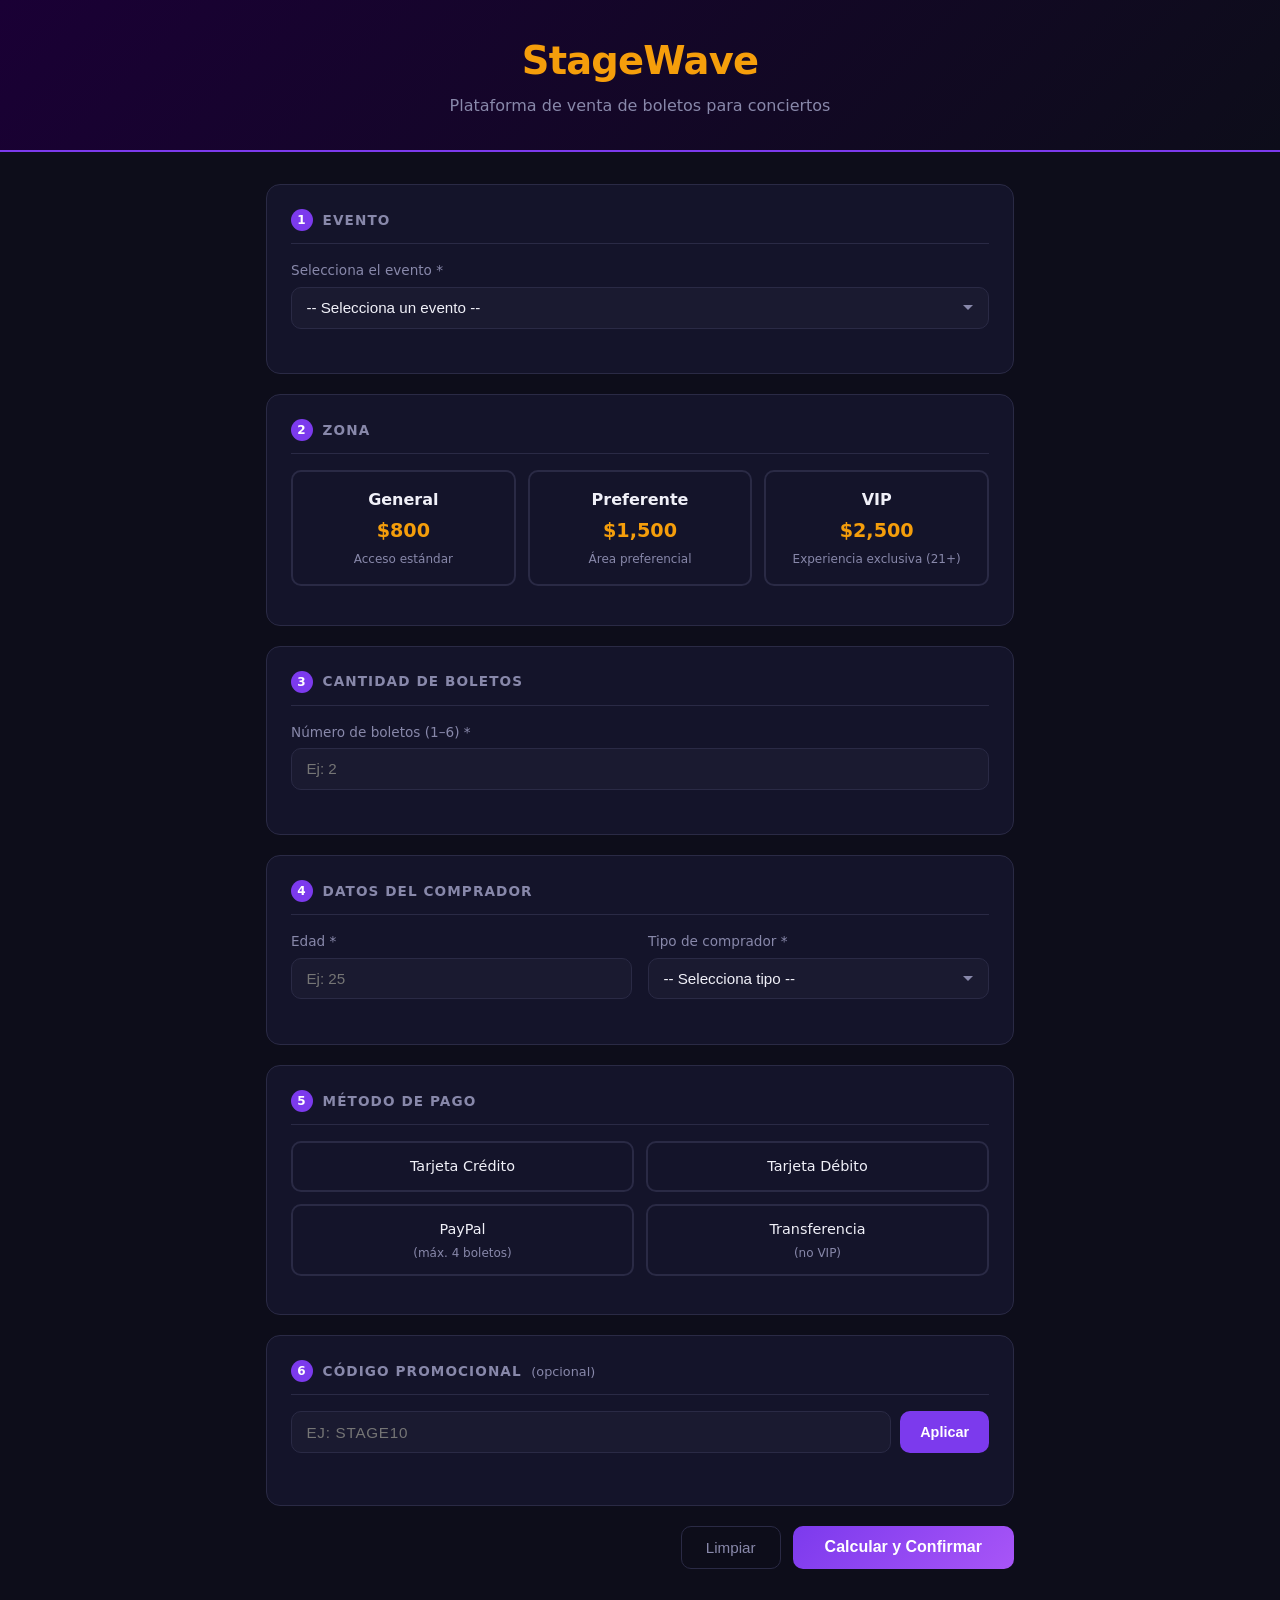
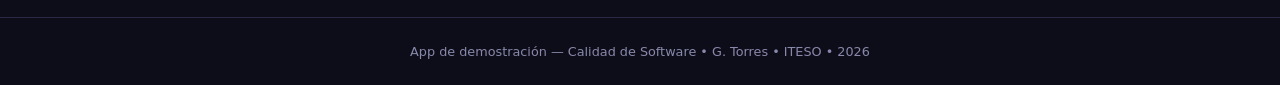
<file: index.html>
<!DOCTYPE html>
<html lang="es">
<head>
  <meta charset="UTF-8">
  <meta name="viewport" content="width=device-width, initial-scale=1.0">
  <title>StageWave - Compra de Boletos</title>
  <link rel="stylesheet" href="styles.css">
</head>
<body>

<header>
  <div class="header-content">
    <h1>StageWave</h1>
    <p>Plataforma de venta de boletos para conciertos</p>
  </div>
</header>

<main>
  <div class="container">

    <form id="ticketForm" novalidate>

      <!-- 1. Evento -->
      <section class="form-section">
        <h2><span class="step">1</span> Evento</h2>
        <div class="form-group">
          <label for="evento">Selecciona el evento *</label>
          <select id="evento" name="evento">
            <option value="">-- Selecciona un evento --</option>
            <option value="RockFest">RockFest &mdash; 15 Jul 2026 (18+)</option>
            <option value="Jazz Night">Jazz Night &mdash; 20 Ago 2026 (18+)</option>
            <option value="Pop Live">Pop Live &mdash; 10 Sep 2026 (16+)</option>
            <option value="Indie Session">Indie Session &mdash; 05 Oct 2026 (18+)</option>
          </select>
          <span class="field-error" id="eventoError"></span>
        </div>
      </section>

      <!-- 2. Zona -->
      <section class="form-section">
        <h2><span class="step">2</span> Zona</h2>
        <div class="zone-cards">
          <label class="zone-card">
            <input type="radio" name="zona" value="General">
            <div class="zone-info">
              <span class="zone-name">General</span>
              <span class="zone-price">$800</span>
              <span class="zone-desc">Acceso estándar</span>
            </div>
          </label>
          <label class="zone-card">
            <input type="radio" name="zona" value="Preferente">
            <div class="zone-info">
              <span class="zone-name">Preferente</span>
              <span class="zone-price">$1,500</span>
              <span class="zone-desc">Área preferencial</span>
            </div>
          </label>
          <label class="zone-card">
            <input type="radio" name="zona" value="VIP">
            <div class="zone-info">
              <span class="zone-name">VIP</span>
              <span class="zone-price">$2,500</span>
              <span class="zone-desc">Experiencia exclusiva (21+)</span>
            </div>
          </label>
        </div>
        <span class="field-error" id="zonaError"></span>
      </section>

      <!-- 3. Cantidad -->
      <section class="form-section">
        <h2><span class="step">3</span> Cantidad de Boletos</h2>
        <div class="form-group">
          <label for="cantidad">Número de boletos (1&ndash;6) *</label>
          <input type="number" id="cantidad" name="cantidad" placeholder="Ej: 2">
          <span class="field-error" id="cantidadError"></span>
        </div>
      </section>

      <!-- 4. Datos del comprador -->
      <section class="form-section">
        <h2><span class="step">4</span> Datos del Comprador</h2>
        <div class="form-row">
          <div class="form-group">
            <label for="edad">Edad *</label>
            <input type="number" id="edad" name="edad" placeholder="Ej: 25">
            <span class="field-error" id="edadError"></span>
          </div>
          <div class="form-group">
            <label for="tipoComprador">Tipo de comprador *</label>
            <select id="tipoComprador" name="tipoComprador">
              <option value="">-- Selecciona tipo --</option>
              <option value="General">General &mdash; sin descuento</option>
              <option value="Estudiante">Estudiante &mdash; 10% dto.</option>
              <option value="Adulto mayor">Adulto mayor &mdash; 15% dto.</option>
              <option value="Fan Club">Fan Club &mdash; 20% dto.</option>
            </select>
            <span class="field-error" id="tipoCompradorError"></span>
          </div>
        </div>
      </section>

      <!-- 5. Método de pago -->
      <section class="form-section">
        <h2><span class="step">5</span> Método de Pago</h2>
        <div class="payment-options">
          <label class="payment-card">
            <input type="radio" name="metodoPago" value="Tarjeta crédito">
            <span class="payment-label">Tarjeta Crédito</span>
          </label>
          <label class="payment-card">
            <input type="radio" name="metodoPago" value="Tarjeta débito">
            <span class="payment-label">Tarjeta Débito</span>
          </label>
          <label class="payment-card">
            <input type="radio" name="metodoPago" value="PayPal">
            <span class="payment-label">PayPal <small>(máx. 4 boletos)</small></span>
          </label>
          <label class="payment-card">
            <input type="radio" name="metodoPago" value="Transferencia">
            <span class="payment-label">Transferencia <small>(no VIP)</small></span>
          </label>
        </div>
        <span class="field-error" id="metodoPagoError"></span>
      </section>

      <!-- 6. Código promocional -->
      <section class="form-section">
        <h2><span class="step">6</span> Código Promocional <span class="optional">(opcional)</span></h2>
        <div class="promo-group">
          <input type="text" id="codigoPromo" name="codigoPromo"
                 placeholder="Ej: STAGE10" maxlength="20" autocomplete="off">
          <button type="button" id="btnAplicarPromo">Aplicar</button>
        </div>
        <span class="field-error" id="promoError"></span>
        <span class="field-success" id="promoSuccess"></span>
      </section>

      <!-- Acciones -->
      <div class="form-actions">
        <button type="button" class="btn-reset" id="btnReset">Limpiar</button>
        <button type="submit" class="btn-submit">Calcular y Confirmar</button>
      </div>

    </form>

    <!-- Resultado -->
    <div id="resultSection" class="hidden"></div>

  </div>
</main>

<footer>
  <p>App de demostración &mdash; Calidad de Software &bull; G. Torres &bull; ITESO &bull; 2026</p>
</footer>

<script src="app.js"></script>
</body>
</html>
</file>
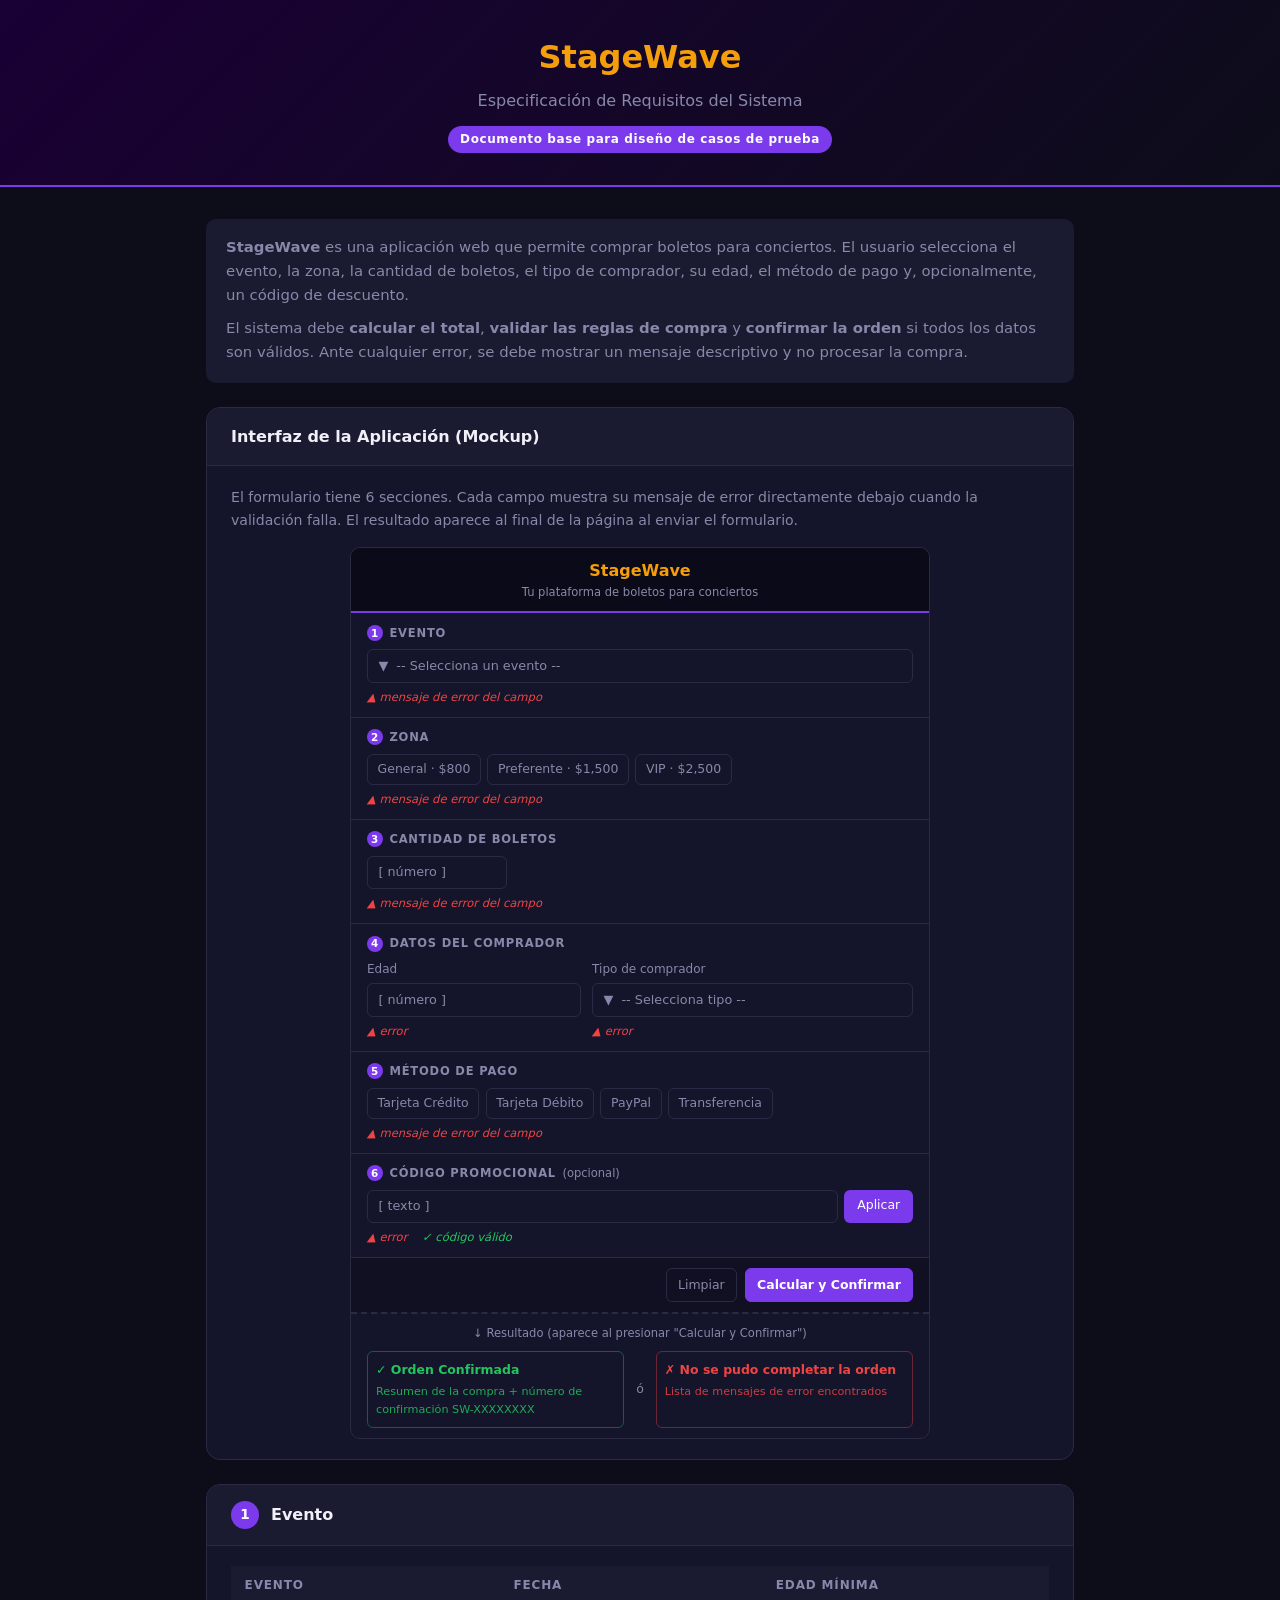
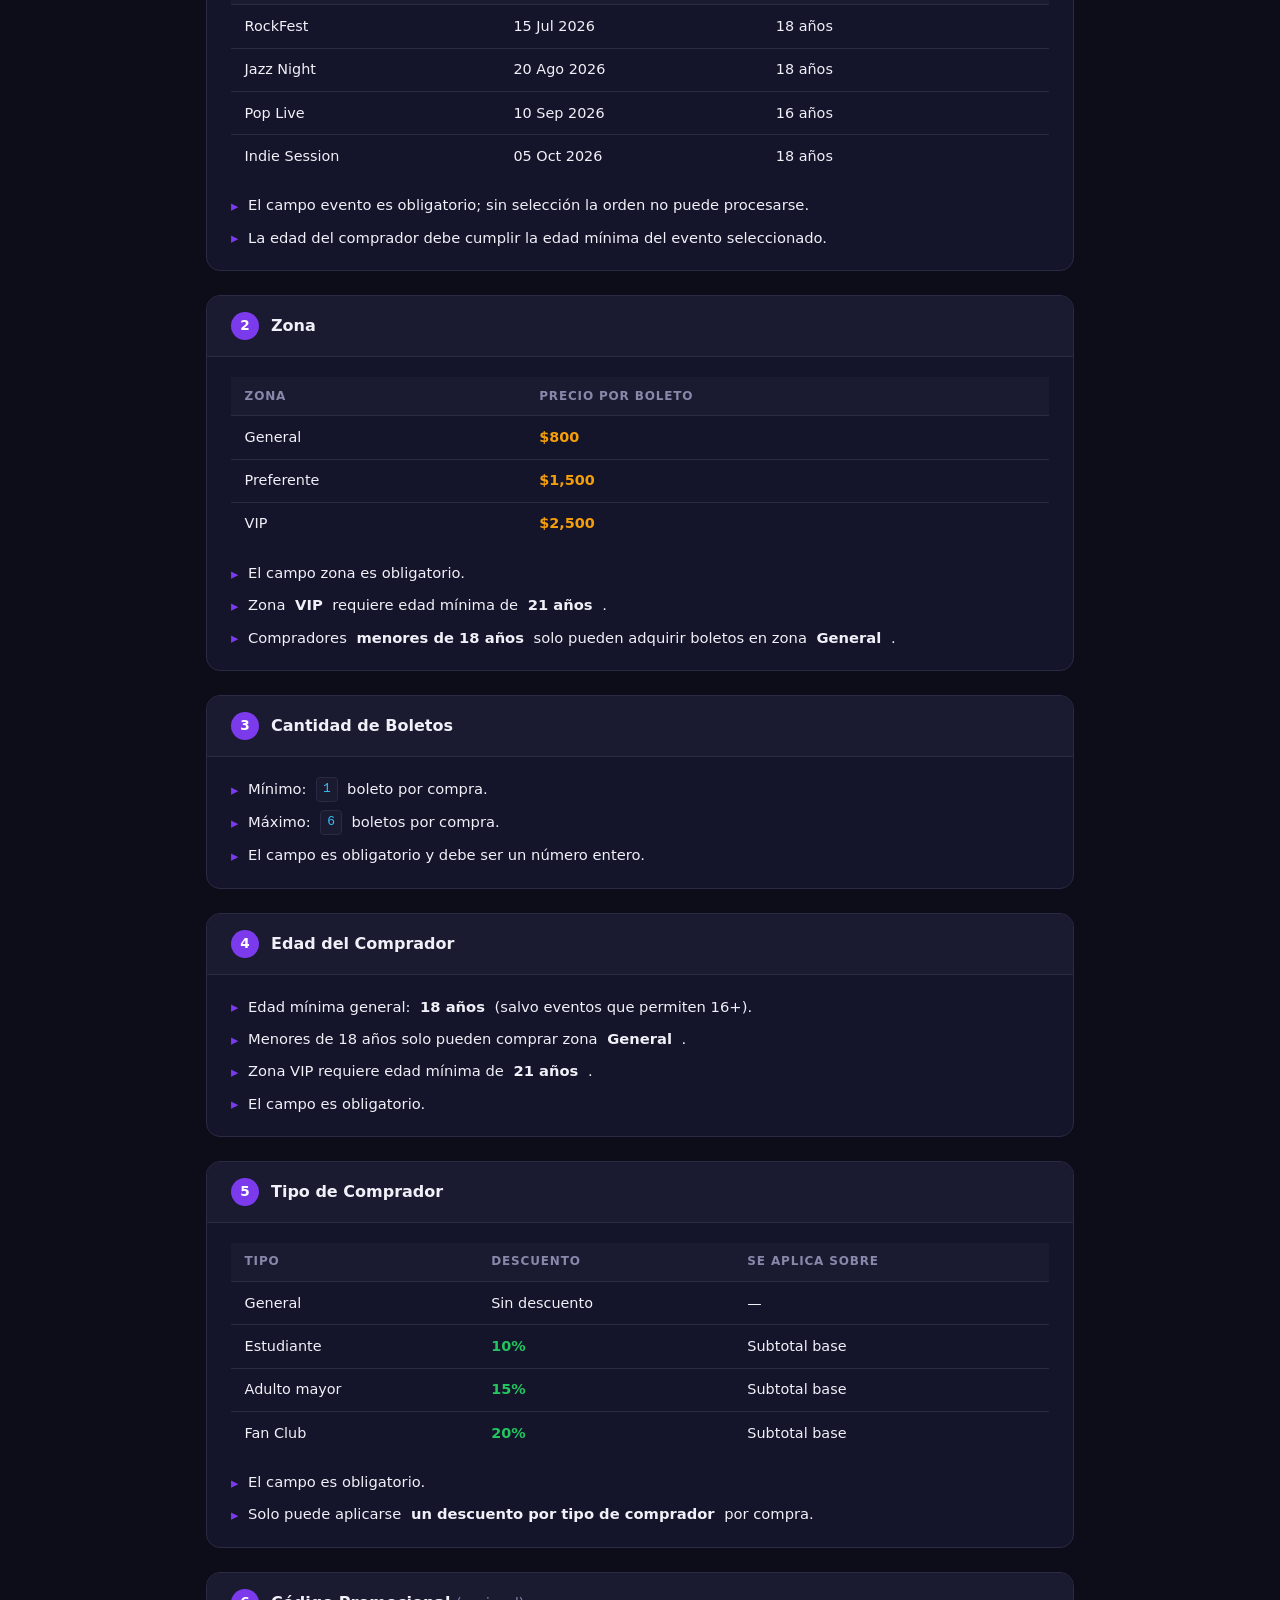
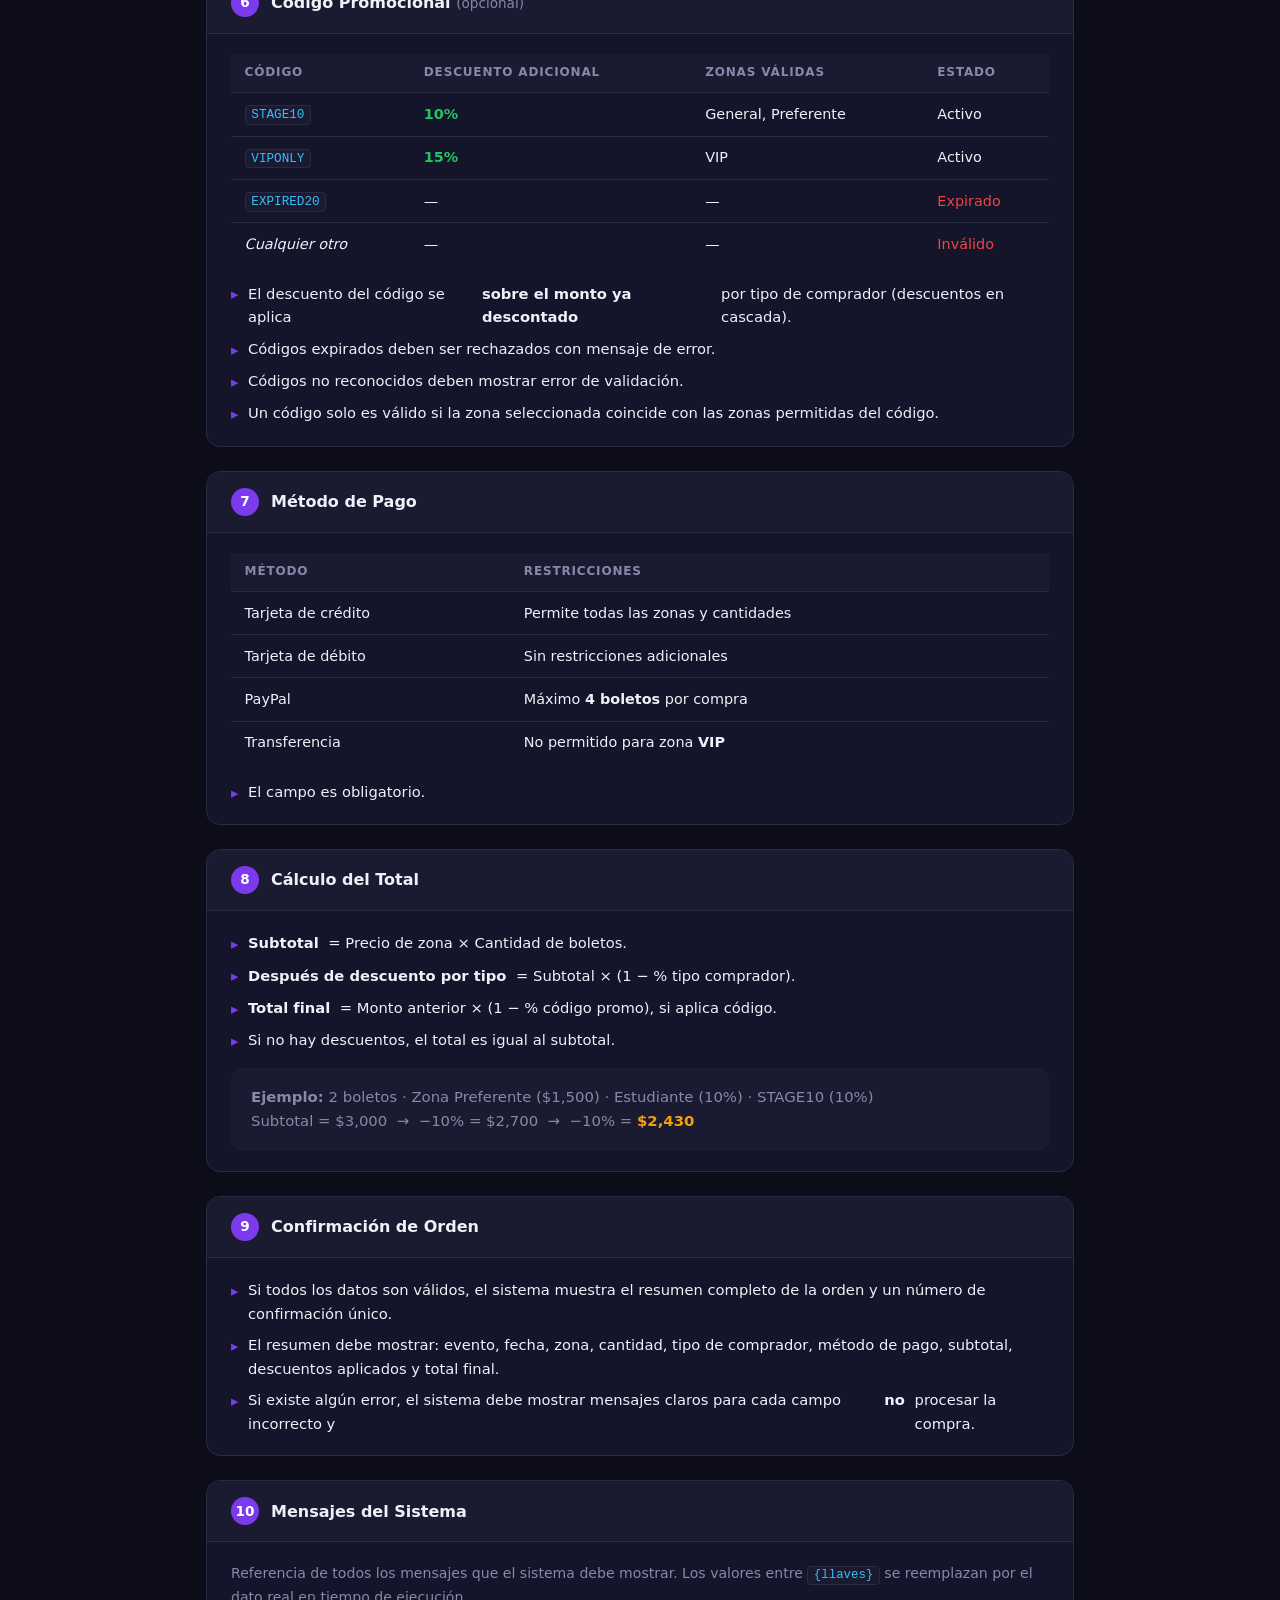
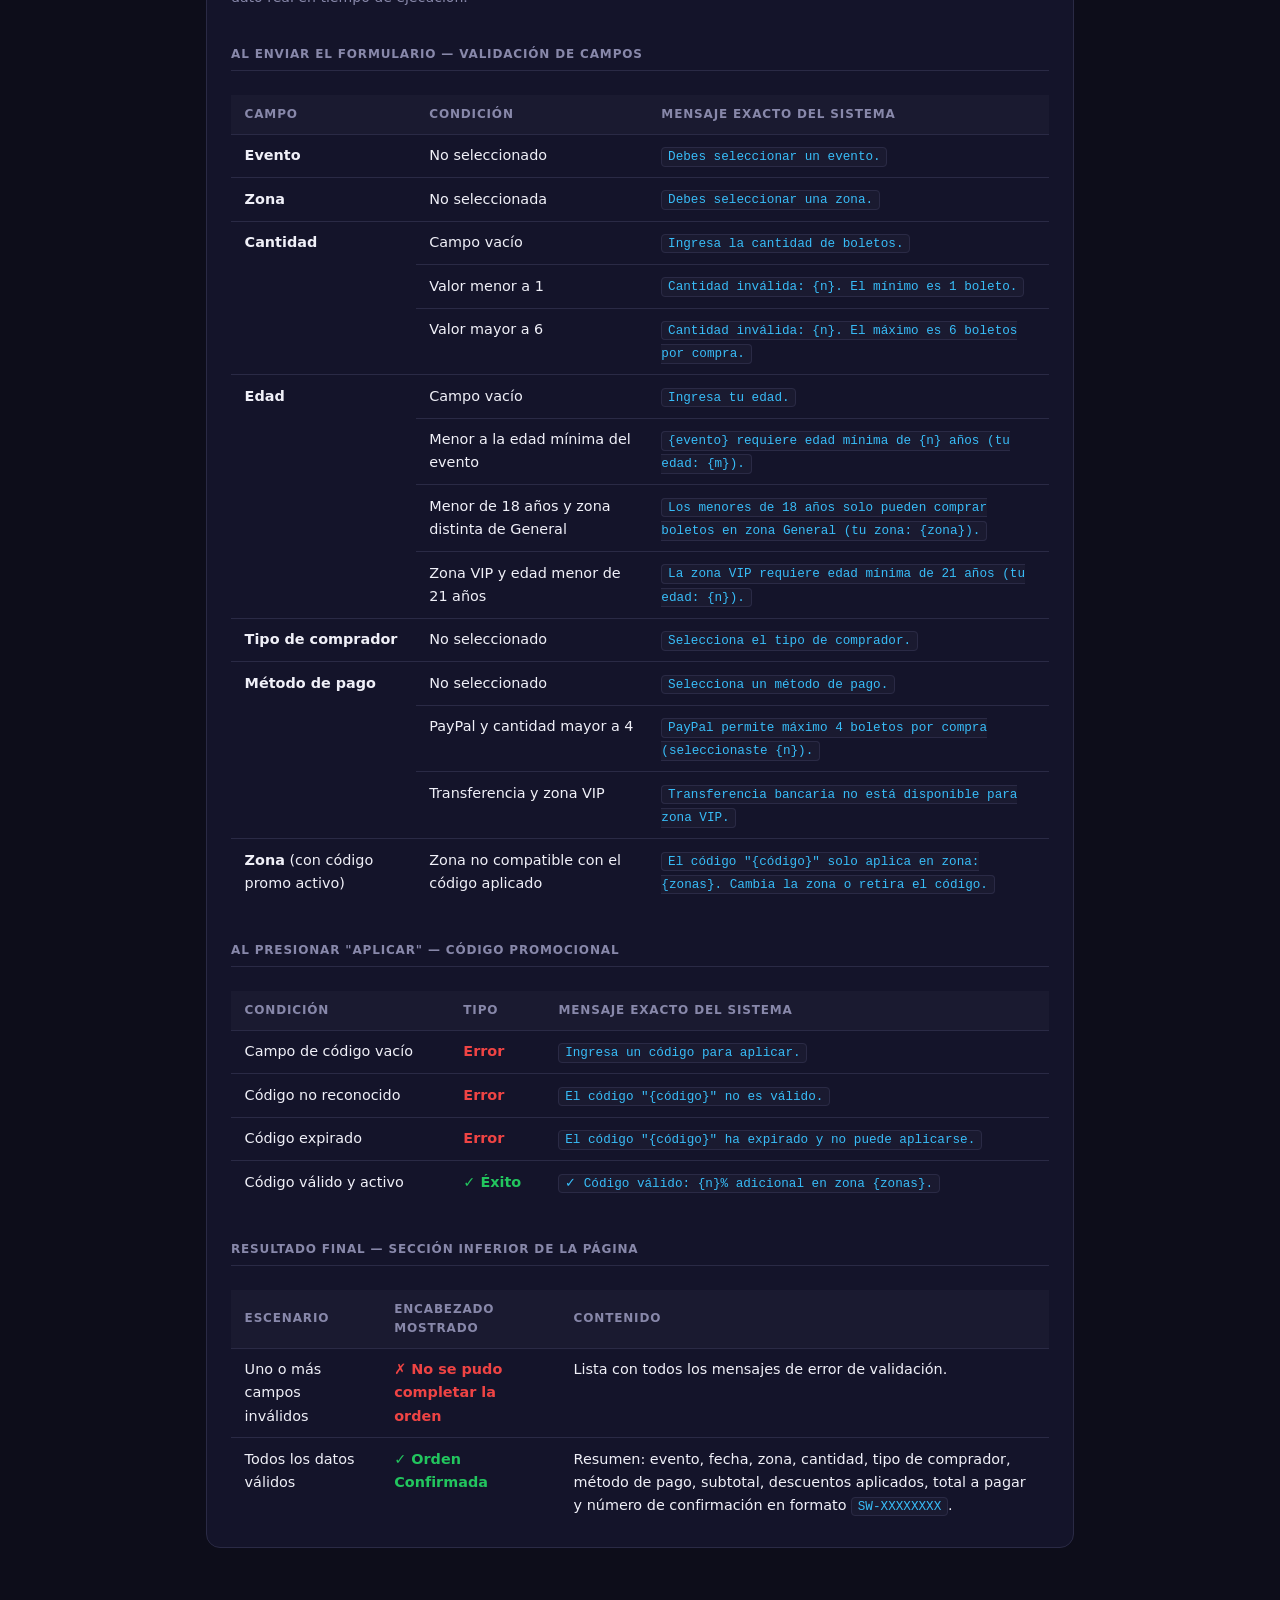
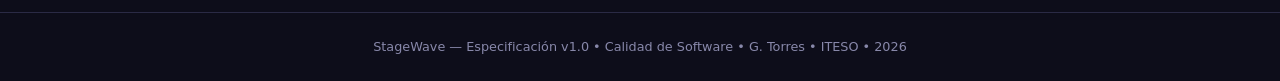
<file: spec.html>
<!DOCTYPE html>
<html lang="es">
<head>
  <meta charset="UTF-8">
  <meta name="viewport" content="width=device-width, initial-scale=1.0">
  <title>StageWave — Especificación de Requisitos</title>
  <style>
    :root {
      --primary:      #7c3aed;
      --accent:       #f59e0b;
      --bg:           #0d0d1a;
      --bg-card:      #14142a;
      --bg-section:   #1a1a30;
      --border:       #2a2a45;
      --text:         #f0f0f8;
      --text-muted:   #8888aa;
      --success:      #22c55e;
      --info:         #38bdf8;
      --warn:         #fb923c;
    }

    *, *::before, *::after { box-sizing: border-box; margin: 0; padding: 0; }

    body {
      font-family: 'Segoe UI', system-ui, sans-serif;
      background: var(--bg);
      color: var(--text);
      line-height: 1.6;
    }

    /* ---- Header ---- */
    header {
      background: linear-gradient(135deg, #1a0035, var(--bg));
      border-bottom: 2px solid var(--primary);
      padding: 2rem 1rem;
      text-align: center;
    }
    header h1 { font-size: 2rem; color: var(--accent); margin-bottom: 0.3rem; }
    header p  { color: var(--text-muted); font-size: 1rem; }
    .badge {
      display: inline-block;
      background: var(--primary);
      color: #fff;
      font-size: 0.75rem;
      font-weight: 700;
      padding: 0.25rem 0.75rem;
      border-radius: 999px;
      margin-top: 0.75rem;
      letter-spacing: 0.05em;
    }

    /* ---- Layout ---- */
    .container {
      max-width: 900px;
      margin: 2rem auto 4rem;
      padding: 0 1rem;
      display: grid;
      gap: 1.5rem;
    }

    /* ---- Cards ---- */
    .card {
      background: var(--bg-card);
      border: 1px solid var(--border);
      border-radius: 14px;
      overflow: hidden;
    }

    .card-header {
      background: var(--bg-section);
      border-bottom: 1px solid var(--border);
      padding: 1rem 1.5rem;
      display: flex;
      align-items: center;
      gap: 0.75rem;
    }

    .card-number {
      display: inline-flex;
      align-items: center;
      justify-content: center;
      width: 28px; height: 28px;
      background: var(--primary);
      color: #fff;
      border-radius: 50%;
      font-size: 0.85rem;
      font-weight: 700;
      flex-shrink: 0;
    }

    .card-title {
      font-size: 1rem;
      font-weight: 700;
      color: var(--text);
    }

    .card-body {
      padding: 1.25rem 1.5rem;
      display: grid;
      gap: 1rem;
    }

    /* ---- Tables ---- */
    table {
      width: 100%;
      border-collapse: collapse;
      font-size: 0.9rem;
    }
    th {
      background: var(--bg-section);
      color: var(--text-muted);
      font-size: 0.75rem;
      text-transform: uppercase;
      letter-spacing: 0.07em;
      padding: 0.6rem 0.85rem;
      text-align: left;
      border-bottom: 1px solid var(--border);
    }
    td {
      padding: 0.6rem 0.85rem;
      border-bottom: 1px solid var(--border);
      vertical-align: top;
    }
    tr:last-child td { border-bottom: none; }
    tr:hover td { background: rgba(124,58,237,0.05); }

    code {
      background: var(--bg-section);
      border: 1px solid var(--border);
      border-radius: 4px;
      padding: 0.1em 0.45em;
      font-family: 'Courier New', monospace;
      font-size: 0.88em;
      color: var(--info);
    }

    /* ---- Rule list ---- */
    .rule-list {
      list-style: none;
      display: grid;
      gap: 0.5rem;
    }
    .rule-list li {
      display: flex;
      gap: 0.6rem;
      align-items: flex-start;
      font-size: 0.92rem;
    }
    .rule-list li::before {
      content: "▸";
      color: var(--primary);
      flex-shrink: 0;
      margin-top: 0.05em;
    }

    /* ---- Price highlight ---- */
    .price { color: var(--accent); font-weight: 700; }

    /* ---- Discount tag ---- */
    .disc { color: var(--success); font-weight: 600; }

    /* ---- Mockup ---- */
    .mockup {
      background: var(--bg-card);
      border: 1px solid var(--border);
      border-radius: 10px;
      overflow: hidden;
      max-width: 580px;
      margin: 0 auto;
    }
    .mwf-app-header {
      background: #0a0a18;
      border-bottom: 2px solid var(--primary);
      padding: 0.6rem 1rem;
      text-align: center;
    }
    .mwf-app-title { color: var(--accent); font-size: 1rem; font-weight: 800; }
    .mwf-app-sub   { color: var(--text-muted); font-size: 0.72rem; }
    .mwf-form-section { border-bottom: 1px solid var(--border); padding: 0.65rem 1rem; }
    .mwf-label {
      display: flex; align-items: center; gap: 0.4rem;
      color: var(--text-muted); font-size: 0.72rem;
      text-transform: uppercase; letter-spacing: 0.07em;
      font-weight: 600; margin-bottom: 0.45rem;
    }
    .mwf-n {
      display: inline-flex; align-items: center; justify-content: center;
      width: 16px; height: 16px; background: var(--primary); color: #fff;
      border-radius: 50%; font-size: 0.65rem; font-weight: 700; flex-shrink: 0;
    }
    .mwf-opt-label { font-weight: 400; text-transform: none; letter-spacing: 0; }
    .mwf-field {
      background: var(--bg-input); border: 1px solid var(--border);
      border-radius: 6px; padding: 0.35rem 0.65rem;
      color: var(--text-muted); font-size: 0.8rem; display: block; width: 100%;
    }
    .mwf-chips { display: flex; gap: 0.4rem; flex-wrap: wrap; }
    .mwf-chip {
      background: var(--bg-input); border: 1px solid var(--border);
      border-radius: 6px; padding: 0.3rem 0.6rem;
      color: var(--text-muted); font-size: 0.78rem;
    }
    .mwf-2col { display: grid; grid-template-columns: 1fr 1.5fr; gap: 0.7rem; }
    .mwf-sublabel { color: var(--text-muted); font-size: 0.75rem; margin-bottom: 0.25rem; }
    .mwf-promo { display: flex; gap: 0.4rem; }
    .mwf-promo .mwf-field { flex: 1; }
    .mwf-apply {
      background: var(--primary); color: #fff; border-radius: 6px;
      padding: 0.35rem 0.8rem; font-size: 0.78rem; white-space: nowrap;
    }
    .mwf-err-hint { color: #ef4444; font-size: 0.72rem; font-style: italic; margin-top: 0.3rem; }
    .mwf-ok-hint  { color: var(--success); font-size: 0.72rem; font-style: italic; }
    .mwf-actions {
      display: flex; justify-content: flex-end; gap: 0.5rem;
      padding: 0.65rem 1rem; background: rgba(0,0,0,0.18);
    }
    .mwf-btn {
      border: 1px solid var(--border); border-radius: 6px;
      padding: 0.35rem 0.7rem; font-size: 0.78rem; color: var(--text-muted);
    }
    .mwf-btn.prim {
      background: var(--primary); border-color: var(--primary);
      color: #fff; font-weight: 600;
    }
    .mwf-result-zone { padding: 0.65rem 1rem; border-top: 2px dashed var(--border); }
    .mwf-result-note { color: var(--text-muted); font-size: 0.72rem; text-align: center; margin-bottom: 0.5rem; }
    .mwf-result-pair { display: flex; gap: 0.5rem; }
    .mwf-res-ok {
      flex: 1; border: 1px solid rgba(34,197,94,.4); border-radius: 6px;
      padding: 0.5rem; color: var(--success); font-size: 0.78rem; font-weight: 600;
    }
    .mwf-res-or {
      display: flex; align-items: center; color: var(--text-muted);
      font-size: 0.78rem; flex-shrink: 0;
    }
    .mwf-res-err {
      flex: 1; border: 1px solid rgba(239,68,68,.4); border-radius: 6px;
      padding: 0.5rem; color: #ef4444; font-size: 0.78rem; font-weight: 600;
    }
    .mwf-sub { display: block; font-weight: 400; font-size: 0.7rem; margin-top: 0.2rem; opacity: 0.85; }

    /* ---- Mensajes sub-headers ---- */
    .msg-sub {
      color: var(--text-muted); font-size: 0.75rem; text-transform: uppercase;
      letter-spacing: 0.07em; font-weight: 600; margin-top: 1.25rem;
      margin-bottom: 0.5rem; padding-bottom: 0.4rem; border-bottom: 1px solid var(--border);
    }

    /* ---- General description ---- */
    .desc-box {
      background: var(--bg-section);
      border-radius: 10px;
      padding: 1.1rem 1.25rem;
    }
    .desc-box p { font-size: 0.93rem; color: var(--text-muted); }
    .desc-box p + p { margin-top: 0.6rem; }

    /* ---- Footer ---- */
    footer {
      text-align: center;
      padding: 1.5rem;
      color: var(--text-muted);
      font-size: 0.8rem;
      border-top: 1px solid var(--border);
    }

    /* ---- Responsive ---- */
    @media (max-width: 580px) {
      header h1  { font-size: 1.5rem; }
      .card-body { padding: 1rem; }
    }
  </style>
</head>
<body>

<header>
  <h1>StageWave</h1>
  <p>Especificación de Requisitos del Sistema</p>
  <span class="badge">Documento base para diseño de casos de prueba</span>
</header>

<div class="container">

  <!-- Descripción general -->
  <div class="desc-box">
    <p>
      <strong>StageWave</strong> es una aplicación web que permite comprar boletos para conciertos.
      El usuario selecciona el evento, la zona, la cantidad de boletos, el tipo de comprador,
      su edad, el método de pago y, opcionalmente, un código de descuento.
    </p>
    <p>
      El sistema debe <strong>calcular el total</strong>, <strong>validar las reglas de compra</strong>
      y <strong>confirmar la orden</strong> si todos los datos son válidos.
      Ante cualquier error, se debe mostrar un mensaje descriptivo y no procesar la compra.
    </p>
  </div>

  <!-- Mockup -->
  <div class="card">
    <div class="card-header">
      <span class="card-title">Interfaz de la Aplicación (Mockup)</span>
    </div>
    <div class="card-body">
      <p style="font-size:0.88rem;color:var(--text-muted);">
        El formulario tiene 6 secciones. Cada campo muestra su mensaje de error directamente debajo cuando la validación falla.
        El resultado aparece al final de la página al enviar el formulario.
      </p>
      <div class="mockup">
        <div class="mwf-app-header">
          <div class="mwf-app-title">StageWave</div>
          <div class="mwf-app-sub">Tu plataforma de boletos para conciertos</div>
        </div>

        <div class="mwf-form-section">
          <div class="mwf-label"><span class="mwf-n">1</span> Evento</div>
          <div class="mwf-field">&#9660;&nbsp; -- Selecciona un evento --</div>
          <div class="mwf-err-hint">&#9650; mensaje de error del campo</div>
        </div>

        <div class="mwf-form-section">
          <div class="mwf-label"><span class="mwf-n">2</span> Zona</div>
          <div class="mwf-chips">
            <span class="mwf-chip">General &middot; $800</span>
            <span class="mwf-chip">Preferente &middot; $1,500</span>
            <span class="mwf-chip">VIP &middot; $2,500</span>
          </div>
          <div class="mwf-err-hint">&#9650; mensaje de error del campo</div>
        </div>

        <div class="mwf-form-section">
          <div class="mwf-label"><span class="mwf-n">3</span> Cantidad de Boletos</div>
          <div class="mwf-field" style="max-width:140px;">[ número ]</div>
          <div class="mwf-err-hint">&#9650; mensaje de error del campo</div>
        </div>

        <div class="mwf-form-section">
          <div class="mwf-label"><span class="mwf-n">4</span> Datos del Comprador</div>
          <div class="mwf-2col">
            <div>
              <div class="mwf-sublabel">Edad</div>
              <div class="mwf-field">[ número ]</div>
              <div class="mwf-err-hint">&#9650; error</div>
            </div>
            <div>
              <div class="mwf-sublabel">Tipo de comprador</div>
              <div class="mwf-field">&#9660;&nbsp; -- Selecciona tipo --</div>
              <div class="mwf-err-hint">&#9650; error</div>
            </div>
          </div>
        </div>

        <div class="mwf-form-section">
          <div class="mwf-label"><span class="mwf-n">5</span> Método de Pago</div>
          <div class="mwf-chips">
            <span class="mwf-chip">Tarjeta Crédito</span>
            <span class="mwf-chip">Tarjeta Débito</span>
            <span class="mwf-chip">PayPal</span>
            <span class="mwf-chip">Transferencia</span>
          </div>
          <div class="mwf-err-hint">&#9650; mensaje de error del campo</div>
        </div>

        <div class="mwf-form-section">
          <div class="mwf-label"><span class="mwf-n">6</span> Código Promocional <span class="mwf-opt-label">(opcional)</span></div>
          <div class="mwf-promo">
            <div class="mwf-field">[ texto ]</div>
            <div class="mwf-apply">Aplicar</div>
          </div>
          <div class="mwf-err-hint">&#9650; error &nbsp;&nbsp; <span class="mwf-ok-hint">&#10003; código válido</span></div>
        </div>

        <div class="mwf-actions">
          <div class="mwf-btn">Limpiar</div>
          <div class="mwf-btn prim">Calcular y Confirmar</div>
        </div>

        <div class="mwf-result-zone">
          <div class="mwf-result-note">&#8595; Resultado (aparece al presionar "Calcular y Confirmar")</div>
          <div class="mwf-result-pair">
            <div class="mwf-res-ok">
              &#10003; Orden Confirmada
              <span class="mwf-sub">Resumen de la compra + número de confirmación SW-XXXXXXXX</span>
            </div>
            <div class="mwf-res-or">&nbsp;ó&nbsp;</div>
            <div class="mwf-res-err">
              &#10007; No se pudo completar la orden
              <span class="mwf-sub">Lista de mensajes de error encontrados</span>
            </div>
          </div>
        </div>
      </div>
    </div>
  </div>

  <!-- 1. Evento -->
  <div class="card">
    <div class="card-header">
      <span class="card-number">1</span>
      <span class="card-title">Evento</span>
    </div>
    <div class="card-body">
      <table>
        <thead>
          <tr><th>Evento</th><th>Fecha</th><th>Edad mínima</th></tr>
        </thead>
        <tbody>
          <tr><td>RockFest</td><td>15 Jul 2026</td><td>18 años</td></tr>
          <tr><td>Jazz Night</td><td>20 Ago 2026</td><td>18 años</td></tr>
          <tr><td>Pop Live</td><td>10 Sep 2026</td><td>16 años</td></tr>
          <tr><td>Indie Session</td><td>05 Oct 2026</td><td>18 años</td></tr>
        </tbody>
      </table>
      <ul class="rule-list">
        <li>El campo evento es obligatorio; sin selección la orden no puede procesarse.</li>
        <li>La edad del comprador debe cumplir la edad mínima del evento seleccionado.</li>
      </ul>
    </div>
  </div>

  <!-- 2. Zona -->
  <div class="card">
    <div class="card-header">
      <span class="card-number">2</span>
      <span class="card-title">Zona</span>
    </div>
    <div class="card-body">
      <table>
        <thead>
          <tr><th>Zona</th><th>Precio por boleto</th></tr>
        </thead>
        <tbody>
          <tr><td>General</td><td><span class="price">$800</span></td></tr>
          <tr><td>Preferente</td><td><span class="price">$1,500</span></td></tr>
          <tr><td>VIP</td><td><span class="price">$2,500</span></td></tr>
        </tbody>
      </table>
      <ul class="rule-list">
        <li>El campo zona es obligatorio.</li>
        <li>Zona <strong>VIP</strong> requiere edad mínima de <strong>21 años</strong>.</li>
        <li>Compradores <strong>menores de 18 años</strong> solo pueden adquirir boletos en zona <strong>General</strong>.</li>
      </ul>
    </div>
  </div>

  <!-- 3. Cantidad -->
  <div class="card">
    <div class="card-header">
      <span class="card-number">3</span>
      <span class="card-title">Cantidad de Boletos</span>
    </div>
    <div class="card-body">
      <ul class="rule-list">
        <li>Mínimo: <code>1</code> boleto por compra.</li>
        <li>Máximo: <code>6</code> boletos por compra.</li>
        <li>El campo es obligatorio y debe ser un número entero.</li>
      </ul>
    </div>
  </div>

  <!-- 4. Edad -->
  <div class="card">
    <div class="card-header">
      <span class="card-number">4</span>
      <span class="card-title">Edad del Comprador</span>
    </div>
    <div class="card-body">
      <ul class="rule-list">
        <li>Edad mínima general: <strong>18 años</strong> (salvo eventos que permiten 16+).</li>
        <li>Menores de 18 años solo pueden comprar zona <strong>General</strong>.</li>
        <li>Zona VIP requiere edad mínima de <strong>21 años</strong>.</li>
        <li>El campo es obligatorio.</li>
      </ul>
    </div>
  </div>

  <!-- 5. Tipo de comprador -->
  <div class="card">
    <div class="card-header">
      <span class="card-number">5</span>
      <span class="card-title">Tipo de Comprador</span>
    </div>
    <div class="card-body">
      <table>
        <thead>
          <tr><th>Tipo</th><th>Descuento</th><th>Se aplica sobre</th></tr>
        </thead>
        <tbody>
          <tr><td>General</td><td>Sin descuento</td><td>—</td></tr>
          <tr><td>Estudiante</td><td><span class="disc">10%</span></td><td>Subtotal base</td></tr>
          <tr><td>Adulto mayor</td><td><span class="disc">15%</span></td><td>Subtotal base</td></tr>
          <tr><td>Fan Club</td><td><span class="disc">20%</span></td><td>Subtotal base</td></tr>
        </tbody>
      </table>
      <ul class="rule-list">
        <li>El campo es obligatorio.</li>
        <li>Solo puede aplicarse <strong>un descuento por tipo de comprador</strong> por compra.</li>
      </ul>
    </div>
  </div>

  <!-- 6. Código promocional -->
  <div class="card">
    <div class="card-header">
      <span class="card-number">6</span>
      <span class="card-title">Código Promocional <span style="font-weight:400;color:var(--text-muted);font-size:0.85rem;">(opcional)</span></span>
    </div>
    <div class="card-body">
      <table>
        <thead>
          <tr><th>Código</th><th>Descuento adicional</th><th>Zonas válidas</th><th>Estado</th></tr>
        </thead>
        <tbody>
          <tr>
            <td><code>STAGE10</code></td>
            <td><span class="disc">10%</span></td>
            <td>General, Preferente</td>
            <td>Activo</td>
          </tr>
          <tr>
            <td><code>VIPONLY</code></td>
            <td><span class="disc">15%</span></td>
            <td>VIP</td>
            <td>Activo</td>
          </tr>
          <tr>
            <td><code>EXPIRED20</code></td>
            <td>—</td>
            <td>—</td>
            <td style="color:#ef4444;">Expirado</td>
          </tr>
          <tr>
            <td><em>Cualquier otro</em></td>
            <td>—</td>
            <td>—</td>
            <td style="color:#ef4444;">Inválido</td>
          </tr>
        </tbody>
      </table>
      <ul class="rule-list">
        <li>El descuento del código se aplica <strong>sobre el monto ya descontado</strong> por tipo de comprador (descuentos en cascada).</li>
        <li>Códigos expirados deben ser rechazados con mensaje de error.</li>
        <li>Códigos no reconocidos deben mostrar error de validación.</li>
        <li>Un código solo es válido si la zona seleccionada coincide con las zonas permitidas del código.</li>
      </ul>
    </div>
  </div>

  <!-- 7. Método de pago -->
  <div class="card">
    <div class="card-header">
      <span class="card-number">7</span>
      <span class="card-title">Método de Pago</span>
    </div>
    <div class="card-body">
      <table>
        <thead>
          <tr><th>Método</th><th>Restricciones</th></tr>
        </thead>
        <tbody>
          <tr><td>Tarjeta de crédito</td><td>Permite todas las zonas y cantidades</td></tr>
          <tr><td>Tarjeta de débito</td><td>Sin restricciones adicionales</td></tr>
          <tr><td>PayPal</td><td>Máximo <strong>4 boletos</strong> por compra</td></tr>
          <tr><td>Transferencia</td><td>No permitido para zona <strong>VIP</strong></td></tr>
        </tbody>
      </table>
      <ul class="rule-list">
        <li>El campo es obligatorio.</li>
      </ul>
    </div>
  </div>

  <!-- 8. Cálculo del total -->
  <div class="card">
    <div class="card-header">
      <span class="card-number">8</span>
      <span class="card-title">Cálculo del Total</span>
    </div>
    <div class="card-body">
      <ul class="rule-list">
        <li><strong>Subtotal</strong> = Precio de zona × Cantidad de boletos.</li>
        <li><strong>Después de descuento por tipo</strong> = Subtotal × (1 − % tipo comprador).</li>
        <li><strong>Total final</strong> = Monto anterior × (1 − % código promo), si aplica código.</li>
        <li>Si no hay descuentos, el total es igual al subtotal.</li>
      </ul>
      <div class="desc-box">
        <p><strong>Ejemplo:</strong> 2 boletos · Zona Preferente ($1,500) · Estudiante (10%) · STAGE10 (10%)<br>
        Subtotal = $3,000 &nbsp;→&nbsp; &minus;10% = $2,700 &nbsp;→&nbsp; &minus;10% = <strong style="color:var(--accent)">$2,430</strong></p>
      </div>
    </div>
  </div>

  <!-- 9. Confirmación -->
  <div class="card">
    <div class="card-header">
      <span class="card-number">9</span>
      <span class="card-title">Confirmación de Orden</span>
    </div>
    <div class="card-body">
      <ul class="rule-list">
        <li>Si todos los datos son válidos, el sistema muestra el resumen completo de la orden y un número de confirmación único.</li>
        <li>El resumen debe mostrar: evento, fecha, zona, cantidad, tipo de comprador, método de pago, subtotal, descuentos aplicados y total final.</li>
        <li>Si existe algún error, el sistema debe mostrar mensajes claros para cada campo incorrecto y <strong>no</strong> procesar la compra.</li>
      </ul>
    </div>
  </div>

  <!-- 10. Mensajes del sistema -->
  <div class="card">
    <div class="card-header">
      <span class="card-number">10</span>
      <span class="card-title">Mensajes del Sistema</span>
    </div>
    <div class="card-body">
      <p style="font-size:0.88rem;color:var(--text-muted);">
        Referencia de todos los mensajes que el sistema debe mostrar.
        Los valores entre <code>{llaves}</code> se reemplazan por el dato real en tiempo de ejecución.
      </p>

      <div class="msg-sub">Al enviar el formulario — validación de campos</div>
      <table>
        <thead>
          <tr><th>Campo</th><th>Condición</th><th>Mensaje exacto del sistema</th></tr>
        </thead>
        <tbody>
          <tr>
            <td><strong>Evento</strong></td>
            <td>No seleccionado</td>
            <td><code>Debes seleccionar un evento.</code></td>
          </tr>
          <tr>
            <td><strong>Zona</strong></td>
            <td>No seleccionada</td>
            <td><code>Debes seleccionar una zona.</code></td>
          </tr>
          <tr>
            <td rowspan="3"><strong>Cantidad</strong></td>
            <td>Campo vacío</td>
            <td><code>Ingresa la cantidad de boletos.</code></td>
          </tr>
          <tr>
            <td>Valor menor a 1</td>
            <td><code>Cantidad inválida: {n}. El mínimo es 1 boleto.</code></td>
          </tr>
          <tr>
            <td>Valor mayor a 6</td>
            <td><code>Cantidad inválida: {n}. El máximo es 6 boletos por compra.</code></td>
          </tr>
          <tr>
            <td rowspan="4"><strong>Edad</strong></td>
            <td>Campo vacío</td>
            <td><code>Ingresa tu edad.</code></td>
          </tr>
          <tr>
            <td>Menor a la edad mínima del evento</td>
            <td><code>{evento} requiere edad mínima de {n} años (tu edad: {m}).</code></td>
          </tr>
          <tr>
            <td>Menor de 18 años y zona distinta de General</td>
            <td><code>Los menores de 18 años solo pueden comprar boletos en zona General (tu zona: {zona}).</code></td>
          </tr>
          <tr>
            <td>Zona VIP y edad menor de 21 años</td>
            <td><code>La zona VIP requiere edad mínima de 21 años (tu edad: {n}).</code></td>
          </tr>
          <tr>
            <td><strong>Tipo de comprador</strong></td>
            <td>No seleccionado</td>
            <td><code>Selecciona el tipo de comprador.</code></td>
          </tr>
          <tr>
            <td rowspan="3"><strong>Método de pago</strong></td>
            <td>No seleccionado</td>
            <td><code>Selecciona un método de pago.</code></td>
          </tr>
          <tr>
            <td>PayPal y cantidad mayor a 4</td>
            <td><code>PayPal permite máximo 4 boletos por compra (seleccionaste {n}).</code></td>
          </tr>
          <tr>
            <td>Transferencia y zona VIP</td>
            <td><code>Transferencia bancaria no está disponible para zona VIP.</code></td>
          </tr>
          <tr>
            <td><strong>Zona</strong> (con código promo activo)</td>
            <td>Zona no compatible con el código aplicado</td>
            <td><code>El código "{código}" solo aplica en zona: {zonas}. Cambia la zona o retira el código.</code></td>
          </tr>
        </tbody>
      </table>

      <div class="msg-sub">Al presionar "Aplicar" — código promocional</div>
      <table>
        <thead>
          <tr><th>Condición</th><th>Tipo</th><th>Mensaje exacto del sistema</th></tr>
        </thead>
        <tbody>
          <tr>
            <td>Campo de código vacío</td>
            <td style="color:#ef4444;font-weight:600;">Error</td>
            <td><code>Ingresa un código para aplicar.</code></td>
          </tr>
          <tr>
            <td>Código no reconocido</td>
            <td style="color:#ef4444;font-weight:600;">Error</td>
            <td><code>El código "{código}" no es válido.</code></td>
          </tr>
          <tr>
            <td>Código expirado</td>
            <td style="color:#ef4444;font-weight:600;">Error</td>
            <td><code>El código "{código}" ha expirado y no puede aplicarse.</code></td>
          </tr>
          <tr>
            <td>Código válido y activo</td>
            <td style="color:var(--success);font-weight:600;">&#10003; Éxito</td>
            <td><code>&#10003; Código válido: {n}% adicional en zona {zonas}.</code></td>
          </tr>
        </tbody>
      </table>

      <div class="msg-sub">Resultado final — sección inferior de la página</div>
      <table>
        <thead>
          <tr><th>Escenario</th><th>Encabezado mostrado</th><th>Contenido</th></tr>
        </thead>
        <tbody>
          <tr>
            <td>Uno o más campos inválidos</td>
            <td style="color:#ef4444;font-weight:600;">&#10007; No se pudo completar la orden</td>
            <td>Lista con todos los mensajes de error de validación.</td>
          </tr>
          <tr>
            <td>Todos los datos válidos</td>
            <td style="color:var(--success);font-weight:600;">&#10003; Orden Confirmada</td>
            <td>
              Resumen: evento, fecha, zona, cantidad, tipo de comprador, método de pago,
              subtotal, descuentos aplicados, total a pagar y número de confirmación en formato <code>SW-XXXXXXXX</code>.
            </td>
          </tr>
        </tbody>
      </table>
    </div>
  </div>

</div>

<footer>
  StageWave &mdash; Especificación v1.0 &bull; Calidad de Software &bull; G. Torres &bull; ITESO &bull; 2026
</footer>

</body>
</html>
</file>
<file: styles.css>
/* ================================================
   StageWave - Estilos
   ================================================ */

:root {
  --primary:       #7c3aed;
  --primary-dark:  #5b21b6;
  --primary-light: rgba(124, 58, 237, 0.12);
  --accent:        #f59e0b;
  --bg:            #0d0d1a;
  --bg-card:       #14142a;
  --bg-input:      #1a1a30;
  --border:        #2a2a45;
  --border-focus:  #7c3aed;
  --text:          #f0f0f8;
  --text-muted:    #8888aa;
  --success:       #22c55e;
  --error:         #ef4444;
  --radius:        10px;
}

*, *::before, *::after {
  box-sizing: border-box;
  margin: 0;
  padding: 0;
}

body {
  font-family: 'Segoe UI', system-ui, -apple-system, sans-serif;
  background: var(--bg);
  color: var(--text);
  min-height: 100vh;
  line-height: 1.5;
}

/* ---- Header ---- */
header {
  background: linear-gradient(135deg, #1a0035 0%, var(--bg) 100%);
  border-bottom: 2px solid var(--primary);
  padding: 2rem 1rem;
  text-align: center;
}

header h1 {
  font-size: 2.4rem;
  font-weight: 800;
  letter-spacing: -0.02em;
  color: var(--accent);
  margin-bottom: 0.3rem;
}

header p {
  color: var(--text-muted);
  font-size: 1rem;
}

/* ---- Layout ---- */
.container {
  max-width: 780px;
  margin: 2rem auto 3rem;
  padding: 0 1rem;
}

/* ---- Section ---- */
.form-section {
  background: var(--bg-card);
  border: 1px solid var(--border);
  border-radius: 14px;
  padding: 1.5rem;
  margin-bottom: 1.25rem;
}

.form-section h2 {
  font-size: 0.85rem;
  text-transform: uppercase;
  letter-spacing: 0.08em;
  color: var(--text-muted);
  margin-bottom: 1rem;
  padding-bottom: 0.75rem;
  border-bottom: 1px solid var(--border);
  display: flex;
  align-items: center;
  gap: 0.6rem;
}

.step {
  display: inline-flex;
  align-items: center;
  justify-content: center;
  width: 22px;
  height: 22px;
  background: var(--primary);
  color: #fff;
  border-radius: 50%;
  font-size: 0.75rem;
  font-weight: 700;
  flex-shrink: 0;
}

/* ---- Form elements ---- */
.form-group {
  display: flex;
  flex-direction: column;
  gap: 0.4rem;
}

.form-row {
  display: grid;
  grid-template-columns: 1fr 1fr;
  gap: 1rem;
}

label:not(.zone-card):not(.payment-card) {
  font-size: 0.85rem;
  color: var(--text-muted);
  font-weight: 500;
}

select,
input[type="number"],
input[type="text"] {
  background: var(--bg-input);
  border: 1px solid var(--border);
  border-radius: var(--radius);
  color: var(--text);
  padding: 0.7rem 0.9rem;
  font-size: 0.95rem;
  width: 100%;
  transition: border-color 0.2s;
  -webkit-appearance: none;
}

select {
  background-image: url("data:image/svg+xml,%3Csvg xmlns='http://www.w3.org/2000/svg' width='12' height='12' viewBox='0 0 12 12'%3E%3Cpath fill='%238888aa' d='M6 8L1 3h10z'/%3E%3C/svg%3E");
  background-repeat: no-repeat;
  background-position: right 0.9rem center;
  padding-right: 2.5rem;
  cursor: pointer;
}

select option {
  background: var(--bg-card);
  color: var(--text);
}

select:focus,
input[type="number"]:focus,
input[type="text"]:focus {
  outline: none;
  border-color: var(--border-focus);
  box-shadow: 0 0 0 3px var(--primary-light);
}

/* ---- Zone cards ---- */
.zone-cards {
  display: grid;
  grid-template-columns: repeat(3, 1fr);
  gap: 0.75rem;
}

.zone-card {
  cursor: pointer;
  position: relative;
}

.zone-card input[type="radio"] {
  position: absolute;
  opacity: 0;
  pointer-events: none;
}

.zone-info {
  border: 2px solid var(--border);
  border-radius: var(--radius);
  padding: 1rem;
  text-align: center;
  display: flex;
  flex-direction: column;
  gap: 0.3rem;
  transition: border-color 0.2s, background 0.2s;
}

.zone-card:hover .zone-info {
  border-color: var(--primary);
}

.zone-card input:checked + .zone-info {
  border-color: var(--primary);
  background: var(--primary-light);
}

.zone-name {
  font-weight: 700;
  font-size: 1rem;
}

.zone-price {
  color: var(--accent);
  font-size: 1.2rem;
  font-weight: 700;
}

.zone-desc {
  color: var(--text-muted);
  font-size: 0.75rem;
}

/* ---- Payment cards ---- */
.payment-options {
  display: grid;
  grid-template-columns: repeat(2, 1fr);
  gap: 0.75rem;
}

.payment-card {
  cursor: pointer;
  position: relative;
}

.payment-card input[type="radio"] {
  position: absolute;
  opacity: 0;
  pointer-events: none;
}

.payment-label {
  display: block;
  border: 2px solid var(--border);
  border-radius: var(--radius);
  padding: 0.8rem 1rem;
  text-align: center;
  font-size: 0.9rem;
  transition: border-color 0.2s, background 0.2s;
}

.payment-label small {
  display: block;
  color: var(--text-muted);
  font-size: 0.75rem;
  margin-top: 0.2rem;
}

.payment-card:hover .payment-label {
  border-color: var(--primary);
}

.payment-card input:checked + .payment-label {
  border-color: var(--primary);
  background: var(--primary-light);
}

/* ---- Promo ---- */
.optional {
  text-transform: none;
  letter-spacing: 0;
  font-weight: 400;
  font-size: 0.8rem;
  color: var(--text-muted);
}

.promo-group {
  display: flex;
  gap: 0.6rem;
  align-items: stretch;
}

.promo-group input {
  flex: 1;
  text-transform: uppercase;
  letter-spacing: 0.05em;
}

#btnAplicarPromo {
  background: var(--primary);
  color: #fff;
  border: none;
  border-radius: var(--radius);
  padding: 0 1.25rem;
  font-size: 0.9rem;
  font-weight: 600;
  cursor: pointer;
  white-space: nowrap;
  transition: background 0.2s;
}

#btnAplicarPromo:hover {
  background: var(--primary-dark);
}

/* ---- Error / Success inline ---- */
.field-error {
  display: block;
  color: var(--error);
  font-size: 0.8rem;
  min-height: 1.1em;
}

.field-success {
  display: block;
  color: var(--success);
  font-size: 0.8rem;
  min-height: 1.1em;
}

/* ---- Form actions ---- */
.form-actions {
  display: flex;
  justify-content: flex-end;
  gap: 0.75rem;
  margin-top: 0.5rem;
}

.btn-reset {
  background: transparent;
  color: var(--text-muted);
  border: 1px solid var(--border);
  border-radius: var(--radius);
  padding: 0.75rem 1.5rem;
  font-size: 0.95rem;
  cursor: pointer;
  transition: all 0.2s;
}

.btn-reset:hover {
  border-color: var(--text-muted);
  color: var(--text);
}

.btn-submit {
  background: linear-gradient(135deg, var(--primary), #a855f7);
  color: #fff;
  border: none;
  border-radius: var(--radius);
  padding: 0.75rem 2rem;
  font-size: 1rem;
  font-weight: 700;
  cursor: pointer;
  transition: opacity 0.2s, transform 0.15s;
}

.btn-submit:hover {
  opacity: 0.9;
  transform: translateY(-1px);
}

.btn-submit:active {
  transform: translateY(0);
}

/* ---- Result section ---- */
.hidden {
  display: none;
}

#resultSection {
  margin-top: 1.5rem;
}

.result-card {
  background: var(--bg-card);
  border: 1px solid var(--border);
  border-radius: 14px;
  padding: 2rem;
}

.result-card.success {
  border-color: var(--success);
}

.result-card.error-card {
  border-color: var(--error);
}

.result-title {
  font-size: 1.3rem;
  font-weight: 700;
  margin-bottom: 1.5rem;
  display: flex;
  align-items: center;
  gap: 0.6rem;
}

.result-title.success { color: var(--success); }
.result-title.error   { color: var(--error);   }

/* Summary table */
.order-summary {
  display: grid;
  gap: 0;
  margin-bottom: 1.5rem;
}

.summary-row {
  display: flex;
  justify-content: space-between;
  align-items: baseline;
  padding: 0.55rem 0;
  border-bottom: 1px solid var(--border);
  gap: 1rem;
}

.summary-row:last-child {
  border-bottom: none;
}

.summary-label {
  color: var(--text-muted);
  font-size: 0.9rem;
}

.summary-value {
  font-size: 0.95rem;
  font-weight: 500;
  text-align: right;
}

.discount-row .summary-value {
  color: var(--success);
}

.total-row {
  margin-top: 0.5rem;
  padding-top: 1rem;
  border-top: 2px solid var(--primary) !important;
  border-bottom: none !important;
}

.total-row .summary-label {
  color: var(--text);
  font-weight: 700;
  font-size: 1rem;
}

.total-row .summary-value {
  color: var(--accent);
  font-size: 1.5rem;
  font-weight: 800;
}

/* Error list */
.error-list {
  list-style: none;
  display: grid;
  gap: 0.5rem;
}

.error-list li {
  color: var(--error);
  font-size: 0.9rem;
  display: flex;
  gap: 0.5rem;
  align-items: flex-start;
}

.error-list li::before {
  content: "✗";
  font-weight: 700;
  flex-shrink: 0;
}

/* Confirmation ID */
.confirmation-id {
  background: var(--bg-input);
  border-radius: var(--radius);
  padding: 1rem;
  text-align: center;
  margin-top: 1.25rem;
}

.confirmation-id small {
  display: block;
  color: var(--text-muted);
  font-size: 0.8rem;
  margin-bottom: 0.3rem;
}

.confirmation-id strong {
  display: block;
  color: var(--accent);
  font-size: 1.4rem;
  font-family: 'Courier New', monospace;
  letter-spacing: 0.1em;
}

/* ---- Footer ---- */
footer {
  text-align: center;
  padding: 1.5rem;
  color: var(--text-muted);
  font-size: 0.8rem;
  border-top: 1px solid var(--border);
}

/* ---- Responsive ---- */
@media (max-width: 580px) {
  header h1 { font-size: 1.8rem; }
  .zone-cards { grid-template-columns: 1fr; }
  .payment-options { grid-template-columns: 1fr; }
  .form-row { grid-template-columns: 1fr; }
  .form-actions { flex-direction: column-reverse; }
  .btn-submit, .btn-reset { width: 100%; text-align: center; }
}
</file>
